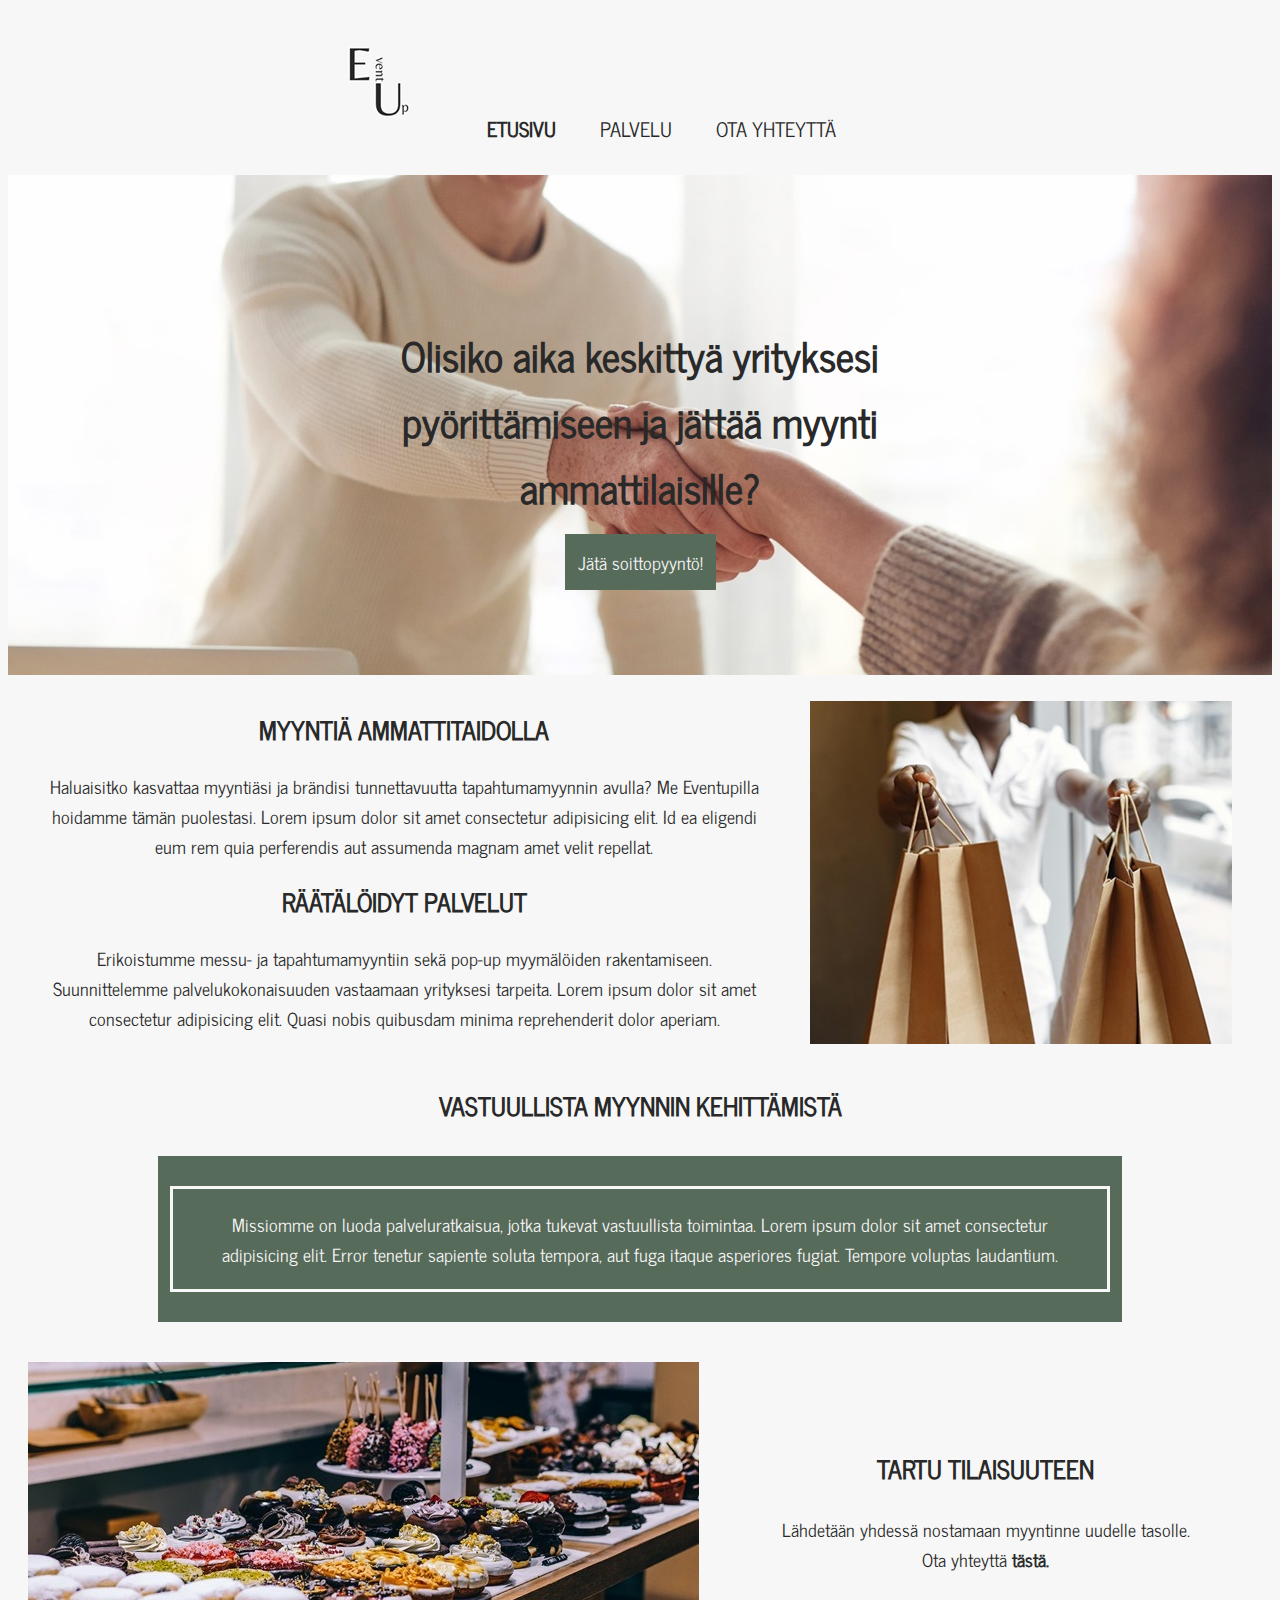
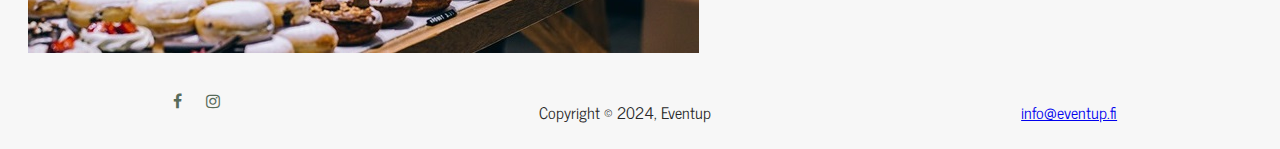
<file: index.html>
<!DOCTYPE html>
<html lang="fi">
<head>
    <meta charset="UTF-8">
    <meta name="viewport" content="width=device-width, initial-scale=1.0">
    <meta name="robots" content="noindex">
    <meta name="googlebot" content="noindex">
    <link rel="stylesheet" href="tyyli.css">
    <link rel="stylesheet" href="https://cdnjs.cloudflare.com/ajax/libs/font-awesome/4.7.0/css/font-awesome.min.css">
    <title>Tapahtumamyyntiä yrityksellesi vaivattomasti - Eventup</title>
</head>
<body>
    <header>
        <!--navigointi-->
        <nav>
            <a href="index.html"><img src="Epieni.jpg" alt="Logo"></a>
            <a href="index.html" id="valittu">ETUSIVU</a>
            <a href="palvelu.html">PALVELU</a>
            <a href="yhteys.html">OTA YHTEYTTÄ</a>
        </nav>
    </header>
    <!--Slogan ja toimintakehote-->
    <div class="etusivu text-aling">
    <h1 id="slogan">Olisiko aika keskittyä yrityksesi pyörittämiseen ja jättää myynti ammattilaisille?</h1>
    <a href="yhteys.html" class="toimintakehote">Jätä soittopyyntö!</a>
    </div>
    <!--Lyhyttä esittelyä yrityksestä ja ohjataan asiakas palvelu/yhteystietosivuille-->
    <section class="container" id="pääsivu">
   <div class="teksti">
    <h2>MYYNTIÄ AMMATTITAIDOLLA</h2>
        <p id="myyntikuvaus">Haluaisitko kasvattaa myyntiäsi ja brändisi tunnettavuutta tapahtumamyynnin avulla? Me Eventupilla hoidamme tämän puolestasi. Lorem ipsum dolor sit amet consectetur adipisicing elit. Id ea eligendi eum rem quia perferendis aut assumenda magnam amet velit repellat.</p>
        <h2 id="otsikko"><a href="palvelu.html" id="räätälöidyt">RÄÄTÄLÖIDYT PALVELUT</a></h2>
        <p id="palvelukuvaus">Erikoistumme messu- ja tapahtumamyyntiin sekä pop-up myymälöiden rakentamiseen. Suunnittelemme palvelukokonaisuuden vastaamaan yrityksesi tarpeita. Lorem ipsum dolor sit amet consectetur adipisicing elit. Quasi nobis quibusdam minima reprehenderit dolor aperiam.</p>
    </div>
   <div>
    <figure class="kuva">
        <img id="ostoskassi" src="ostoskassit.jpg" alt="Myyjä ojentaa kaksi paperista ostoskassia kameraa kohti">
    </figure>
    </div>
    </section>
    <div id="osio">
        <h2 id="väliotsikko">VASTUULLISTA MYYNNIN KEHITTÄMISTÄ</h2>
        <div class="outer-box">
            <p class="inner-box" id="laatikko">Missiomme on luoda palveluratkaisua, jotka tukevat vastuullista toimintaa. Lorem ipsum dolor sit amet consectetur adipisicing elit. Error tenetur sapiente soluta tempora, aut fuga itaque asperiores fugiat. Tempore voluptas laudantium.</p>
        </div>
        </div>
    <section class="asettelu">
        <img id="pullat" src="pullat.jpg" alt="Paljon erilaisia ja herkullisia munkkeja myyntipisteellä">
    <div id="tartu"> <!--Uusi toimintakehote, ohjataan ottamaan yhteyttä-->
        <h3>TARTU TILAISUUTEEN</h3>
        <p>Lähdetään yhdessä nostamaan myyntinne uudelle tasolle.<br>Ota yhteyttä <a href="yhteys.html" id="tästä">tästä.</a></p>
    </div>
    </section>
    <!--Footer, sama joka sivulla-->
    <footer>
        <div>
            <a href="https://www.facebook.com"><i class="fa fa-facebook"></i></a>
            <a href="https://www.instagram.com"><i class="fa fa-instagram"></i></a>
        </div>
        <div>
            <p>Copyright &copy; 2024, Eventup</p>
        </div>
        <div>
            <p><a href="mailto:info@eventup.fi">info@eventup.fi</a></p>
        </div>
    </footer>

</body>
</html>
</file>
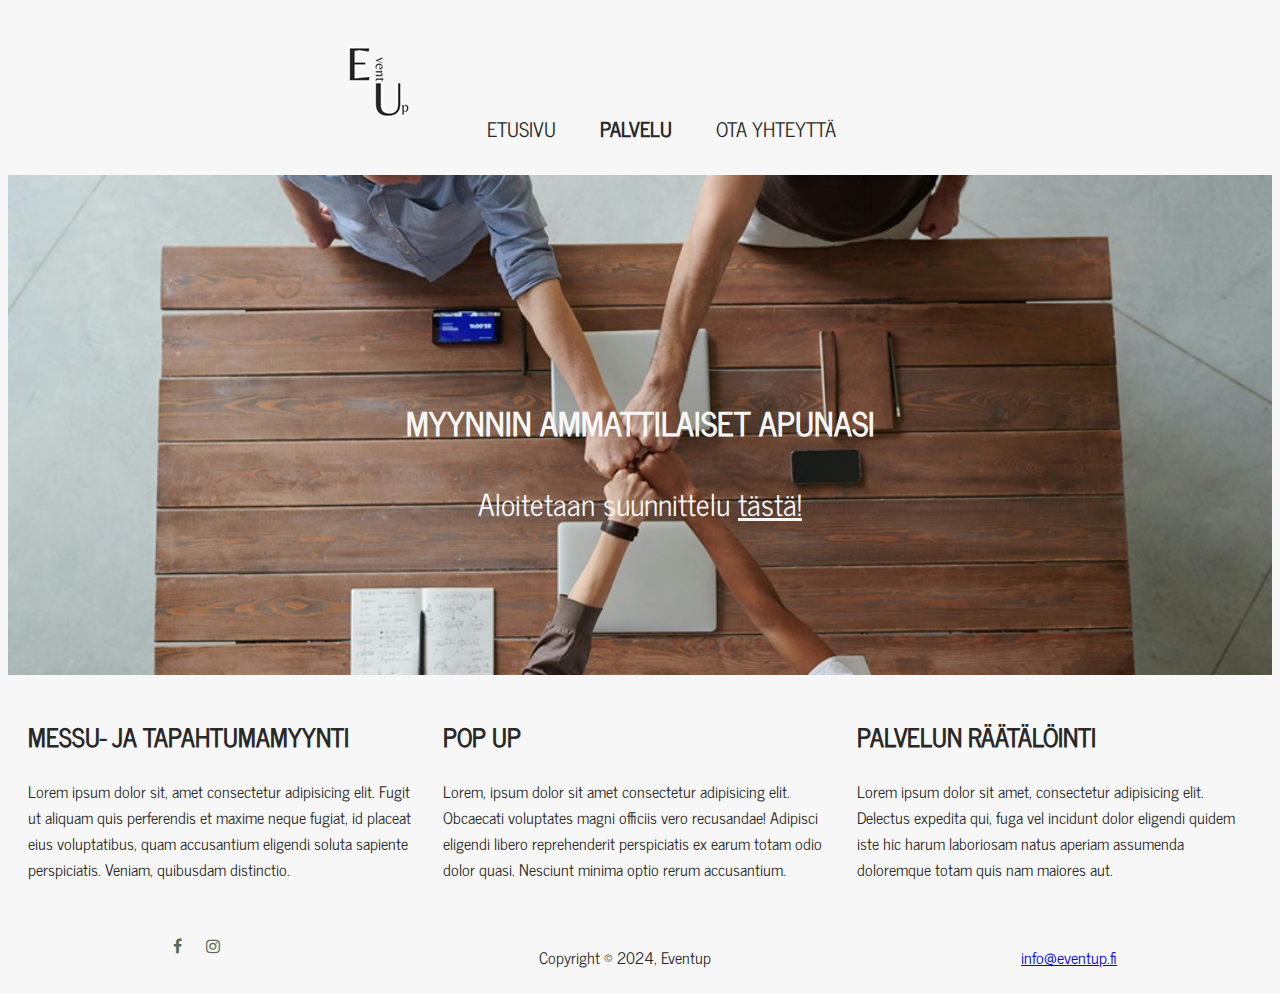
<file: palvelu.html>
<!DOCTYPE html>
<html lang="fi">
<head>
    <meta charset="UTF-8">
    <meta name="viewport" content="width=device-width, initial-scale=1.0">
    <meta name="robots" content="noindex">
    <meta name="googlebot" content="noindex">
    <link rel="stylesheet" href="tyyli.css">
    <link rel="stylesheet" href="https://cdnjs.cloudflare.com/ajax/libs/font-awesome/4.7.0/css/font-awesome.min.css">
    <title>Räätälöidyt myyntipalvelut yrityksesi tarpeisiin - Eventup</title>
</head>
<body>
    <header>
         <!--navigointi-->
        <nav>
            <a href="index.html"><img src="Epieni.jpg" alt="Logo"></a>
            <a href="index.html">ETUSIVU</a>
            <a href="palvelu.html" id="valittu">PALVELU</a>
            <a href="yhteys.html">OTA YHTEYTTÄ</a>
        </nav>
    </header>
    <!--Toimintakehote, ohjataan ottamaan yhteyttä-->
    <div id="alisivut">
    <h1 class="alisivu">MYYNNIN AMMATTILAISET APUNASI</h1>
    <p class="alisivualateksti">Aloitetaan suunnittelu <a href="yhteys.html" class="toiminta">tästä!</a></p>
    </div>
    <!--Esittely erilaisista palveluratkaisuista-->
    <section class="palvelukuvaus">
        <div id="messu">
            <h2>MESSU- JA TAPAHTUMAMYYNTI</h2>
            <p>Lorem ipsum dolor sit, amet consectetur adipisicing elit. Fugit ut aliquam quis perferendis et maxime neque fugiat, id placeat eius voluptatibus, quam accusantium eligendi soluta sapiente perspiciatis. Veniam, quibusdam distinctio.</p>
        </div>
        <div id="pop">
            <h2>POP UP</h2>
            <p>Lorem, ipsum dolor sit amet consectetur adipisicing elit. Obcaecati voluptates magni officiis vero recusandae! Adipisci eligendi libero reprehenderit perspiciatis ex earum totam odio dolor quasi. Nesciunt minima optio rerum accusantium.</p>
        </div>
        <div id="räätälöinti">
            <h2>PALVELUN RÄÄTÄLÖINTI</h2> 
            <p>Lorem ipsum dolor sit amet, consectetur adipisicing elit. Delectus expedita qui, fuga vel incidunt dolor eligendi quidem iste hic harum laboriosam natus aperiam assumenda doloremque totam quis nam maiores aut.</p>  
        </div>
    </section>
    <!--Footer, sama joka sivulla-->
    <footer>
        <div>
            <a href="https://www.facebook.com"><i class="fa fa-facebook"></i></a>
            <a href="https://www.instagram.com"><i class="fa fa-instagram"></i></a>
        </div>
        <div>
            <p>Copyright &copy; 2024, Eventup</p>
        </div>
        <div>
            <p><a href="mailto:info@eventup.fi">info@eventup.fi</a></p>
        </div>
    </footer>
</body>
</html>
</file>
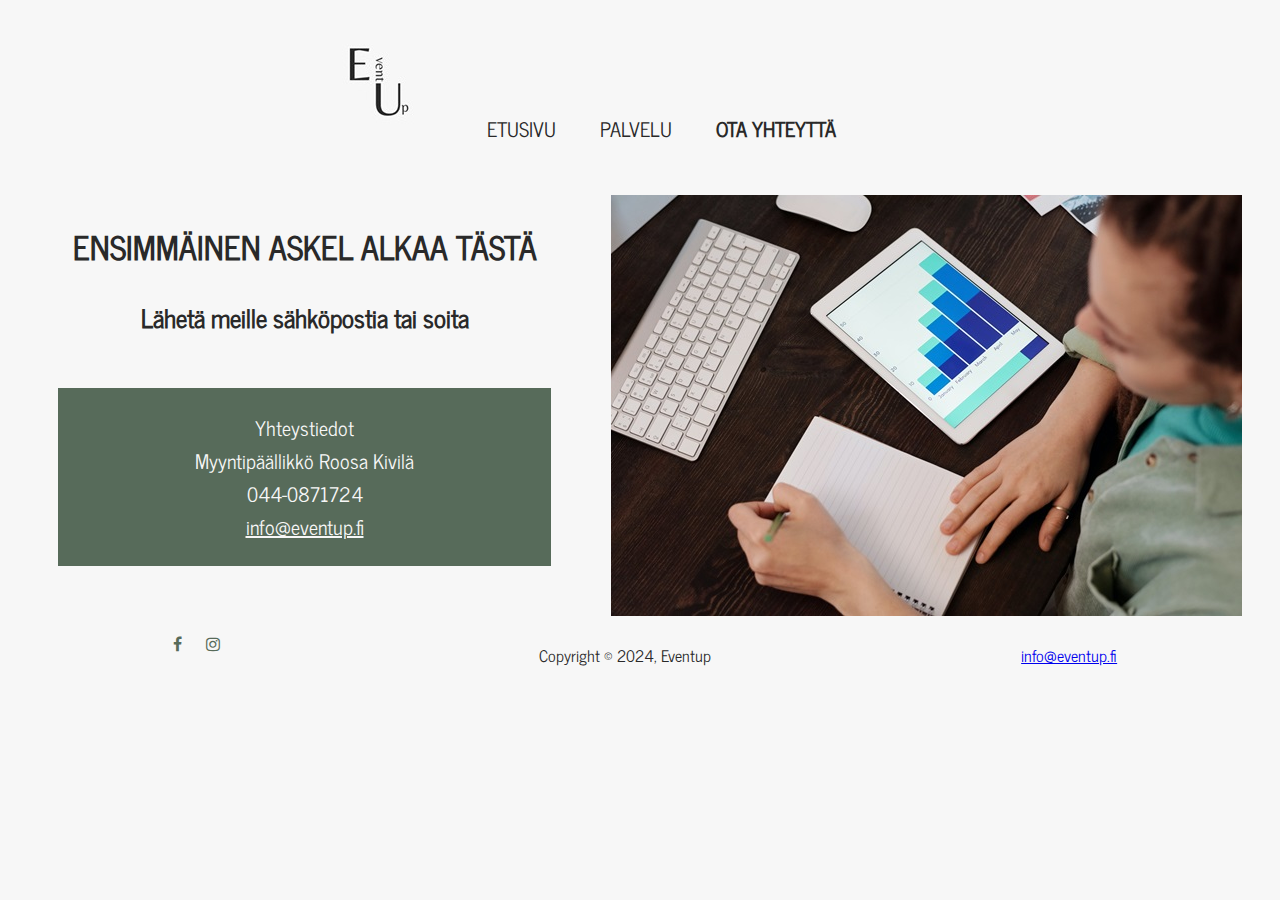
<file: yhteys.html>
<!DOCTYPE html>
<html lang="en">
<head>
    <meta charset="UTF-8">
    <meta name="viewport" content="width=device-width, initial-scale=1.0">
    <meta name="robots" content="noindex">
    <meta name="googlebot" content="noindex">
    <link rel="stylesheet" href="tyyli.css">
    <link rel="stylesheet" href="https://cdnjs.cloudflare.com/ajax/libs/font-awesome/4.7.0/css/font-awesome.min.css">
    <title>Myynnin ammattilaiset yrityksesi apuna - Eventup</title>
</head>
<body>
    <header>
         <!--navigointi-->
        <nav>
            <a href="index.html"><img src="Epieni.jpg" alt="Logo"></a>
            <a href="index.html">ETUSIVU</a>
            <a href="palvelu.html">PALVELU</a>
            <a href="yhteys.html" id="valittu">OTA YHTEYTTÄ</a>
        </nav>
    </header>
    <!--Yhteystiedot-->
    <section class="suunnittelu">
        <div class="tekstiosa">
        <h1 id="yhteys">ENSIMMÄINEN ASKEL ALKAA TÄSTÄ</h1>
        <p id="soita">Lähetä meille sähköpostia tai soita</p>
        <p id="osoitetiedot">Yhteystiedot<br>Myyntipäällikkö Roosa Kivilä<br><a href="tel:+358440871724" id="numero"></a>044-0871724<br><a href="mailto:info@eventup.fi" id="sähköposti">info@eventup.fi</a></p>
        </div>
        <img class="suunnittelukuva" src="suunnittelu.jpg" alt="Nainen kirjoittaa muistiin panoja tabletin tilastojen pohjalta">
    </section>
    <!--Footer, sama joka sivulla-->
    <footer>
        <div>
            <a href="https://www.facebook.com"><i class="fa fa-facebook"></i></a>
            <a href="https://www.instagram.com"><i class="fa fa-instagram"></i></a>
        </div>
        <div>
            <p>Copyright &copy; 2024, Eventup</p>
        </div>
        <div>
            <p><a href="mailto:info@eventup.fi">info@eventup.fi</a></p>
        </div>
    </footer>
    
</body>
</html>
</file>
<file: tyyli.css>
body {
    color: #292929;
    background-color: #f7f7f7;
}
header {
    text-align: center;
    padding-top: 20px;
    margin-right: 10%;   
}
/*Fontit*/
@font-face {
    font-family: NewsCycle;
    src: url(NewsCycle-Regular.ttf);
}
h1{
    font-family: NewsCycle, sans-serif;
    color: #292929;
    font-weight: bold;
}
h2, h3{
    font-family: NewsCycle, sans-serif;
    font-size: 25px;
    color: #292929;
}
p {
    font-family: NewsCycle, sans-serif;
    color: #292929;
}
/*Päävalikko*/
nav a {
    font-family: NewsCycle, sans-serif;
    color: #292929;
    text-decoration: none;
    display: inline;
    font-size: 20px;
    padding: 20px;
}
nav a:hover {
    text-decoration: underline;
    color: #292929;
    
}
#valittu {
    font-weight: bold;
}
.toimintakehote {
    font-family: NewsCycle, sans-serif;
    font-size: 18px;
    color: #f7f7f7;
    text-align: center;
    border: #576b5a solid;
    background-color: #576b5a;
    text-decoration: none;
    padding: 10px;
}

.toimintakehote:hover {
    color: #576b5a;
    background-color: #f7f7f7;
}

/*pääsivun asettelu*/
.container{
    display: flex;
    padding-left: 30px;
}
.teksti{
    flex: 1;
    text-align: center;
    margin: auto;
}
.kuva{
    flex: 1;
    padding-top: 10px;
}
#räätälöidyt {
    text-decoration: none;
    color: #292929;
}

#väliotsikko {
    text-align: center;
    padding-top: 0%;
}
#laatikko {
    color: #f7f7f7;
    text-align: center;
}
.outer-box {
    display: flex;
    flex-direction: column;
    border: 2px solid #576b5a;
    background-color: #576b5a;
    padding: 10px;
    margin-left: 150px;
    margin-right: 150px;
    margin-top: 30px;
}
.inner-box {
    border: 3px solid #f7f7f7;
    background-color: #576b5a;
    padding: 20px;
}
.asettelu {
    display: flex;
    padding: 20px;
    padding-top: 40px;
    gap: 20px;
}
#pullat {
    flex: 1;
}
#tartu {
    flex: 1;
    font-size: 18px;
    text-align: center;
    padding: 20px;
    margin: auto;
}

#tästä {
    color: #292929;
    text-decoration: none;
    font-weight: bold;
}    

/*Palvelusivun asettelu*/
.palvelukuvaus {
    display: flex;
    flex-wrap: wrap;
    padding: 20px;
    gap: 20px;
}
#messu {
    flex: 1;
}
#pop {
    flex: 1;
}
#räätälöinti {
    flex: 1;
}
.toiminta {
    text-decoration: underline;
    color: #f7f7f7
}
.toiminta:hover {
     color: #576b5a;
}
/*Yhteystietosivun asettelu*/
.suunnittelu {
    display: flex;
    padding-top: 20px;
    gap: 10px;
    align-items: center;
}
.tekstiosa {
    flex: 1;
    text-align: center;
}
.suunnittelukuva {
    flex: 1;
    padding-right: 20px;
}
#osoitetiedot {
    color: #f7f7f7;
    border: #576b5a solid;
    background-color: #576b5a;
    text-align: center;
    padding: 20px;
}
#sähköposti {
    color: #f7f7f7;
}
#numero {
    color: #f7f7f7;
}


/*Alatunniste, sama joka sivulla*/
footer{
    font-family: NewsCycle;
    padding-top: 10px;
    display: flex;
    justify-content: space-around;
}

/* Someikonit */
.fa {
    background: #f7f7f7;
    color: #576b5a;
    padding: 10px;
    text-decoration: none;
  }

/*mobiilikoko*/
@media (max-width: 600px) {
    nav a {
        font-size: 20px;
        display: flex;
        flex-direction: row;
        padding: 5px;
    }
    .etusivu {
        background-image: url(kattely-mobiili.jpg);
        background-size: cover;
        height: 300px;
        width: auto;     
    }
    #slogan {
        font-size: 20px;
        padding-top: 15%;
        text-align: center;
        margin-left: 15%; 
        margin-right: 15%;
    }
    .toimintakehote {
        text-align: center;
        font-size: 14px;
    }
    .text-aling {
        text-align: center;
    }
    #myyntikuvaus {
        font-size: 16px;
    }
    #palvelukuvaus {
        font-size: 16px;
    }
    #laatikko {
        font-size: 16px;
    }
    #ostoskassi {
        width: 100%;
        height: auto;
    }
    .container {
        flex-wrap: wrap;
        padding: 10px;
    }
    .outer-box { 
    display: flex;
    flex-direction: column;
    border: 2px solid #576b5a;
    background-color: #576b5a;
    padding: 10px;
    margin: 10px; 
    }
    .inner-box {
    border: 3px solid #f7f7f7;
    background-color: #576b5a;
    padding: 20px;
    }
    #osio {
        display: flex;
        flex-wrap: wrap;
    }
    .asettelu {
        flex-wrap: wrap;
    }
    #pullat {
        width: 100%;
        height: auto;
    }
    #tartu {
        flex: 100%; 
    }
    #alisivut {
        font-size: 20px;
        color: #f7f7f7;
        text-align: center;
        background-image: url(tiimityo-mobiili.jpg);
        background-size: cover;
        height: 200px;
        width: auto;
        padding-top: 100px;
    }
    .alisivu {
        font-size: 20px;
        color: #f7f7f7;
        text-align: center;
    }
    .alisivualateksti {
        font-size: 18px;
        color: #f7f7f7;
        text-align: center;
    }
    #yhteys {
        font-size: 20px;
        text-align: center;
    }
    #soita {
        font-size: 20px;
        font-weight: bold;
    }
    #osoitetiedot {
        font-size: 20px;
    }
    .suunnittelukuva {
        width: 100%;
        height: auto;
    }
    .suunnittelu {
        flex-wrap: wrap;
    }
    footer{
        flex-direction: column;
        text-align: center;
    }
}
/*tablettikoko, jota ei tarvinnutkaan tehdä, joten siksi vain nämä asettelut*/
@media screen and (min-width: 600px) {
    .etusivu {
        background-image: url(kattely.jpg);
        background-size: cover;
        height: 400px;
        margin-top: 30px;
    }
    #slogan {
        font-size: 40px;
        text-align: center;
        padding-top: 20px;
        margin-right: 25%;
        margin-left: 25%;
    }
    .text-aling {
        text-align: center;
    }
}

/*suuri näyttö*/
@media screen and (min-width: 1200px) {
    nav a {
        padding-bottom: 20px;
        margin-bottom: 10%;
    }
    .etusivu {
        background-image: url(kattely.jpg);
        background-size: cover;
        height: 400px;
        width: auto;
        padding-top: 100px;
        margin-top: 30px;
    }
    #slogan {
        font-size: 40px;
        text-align: center;
        margin-right: 25%;
        margin-left: 25%;
    }
    .toimintakehote {
        margin-right: 35%;
        margin-left: 35%;
    }
    .text-aling {
        text-align: center;
    }
    #myyntikuvaus {
        font-size: 18px;
    }
    #palvelukuvaus {
        font-size: 18px;
    }
    #laatikko {
        font-size: 18px;
    }
    #alisivut {
        color: #f7f7f7;
        text-align: center;
        background-image: url(tiimityo.jpg);
        background-size: cover;
        height: 300px;
        width: auto;
        padding-top: 200px;
        margin-top: 30px;
    }
    .alisivu {
        color: #f7f7f7;
        text-align: center;
        margin-bottom: 0%;
    }
    .alisivualateksti {
        font-size: 30px;
        color: #f7f7f7;
        text-align: center;
    }
    .suunnittelu{
        margin-top: 30px;
    }
    .tekstiosa {
        padding-top: 20px;
        margin-top: auto;
    }
    #yhteys {
        margin: auto;
        text-align: center;
    }
    #soita {
        font-size: 25px;
        font-weight: bold;
    }
    #osoitetiedot {
        font-size: 20px;
        padding: 20px;
        margin: 50px;
    }
    .suunnittelukuva {
        height: 80%;
        width: auto;
        padding-right: 30px;
    }
}
</file>
